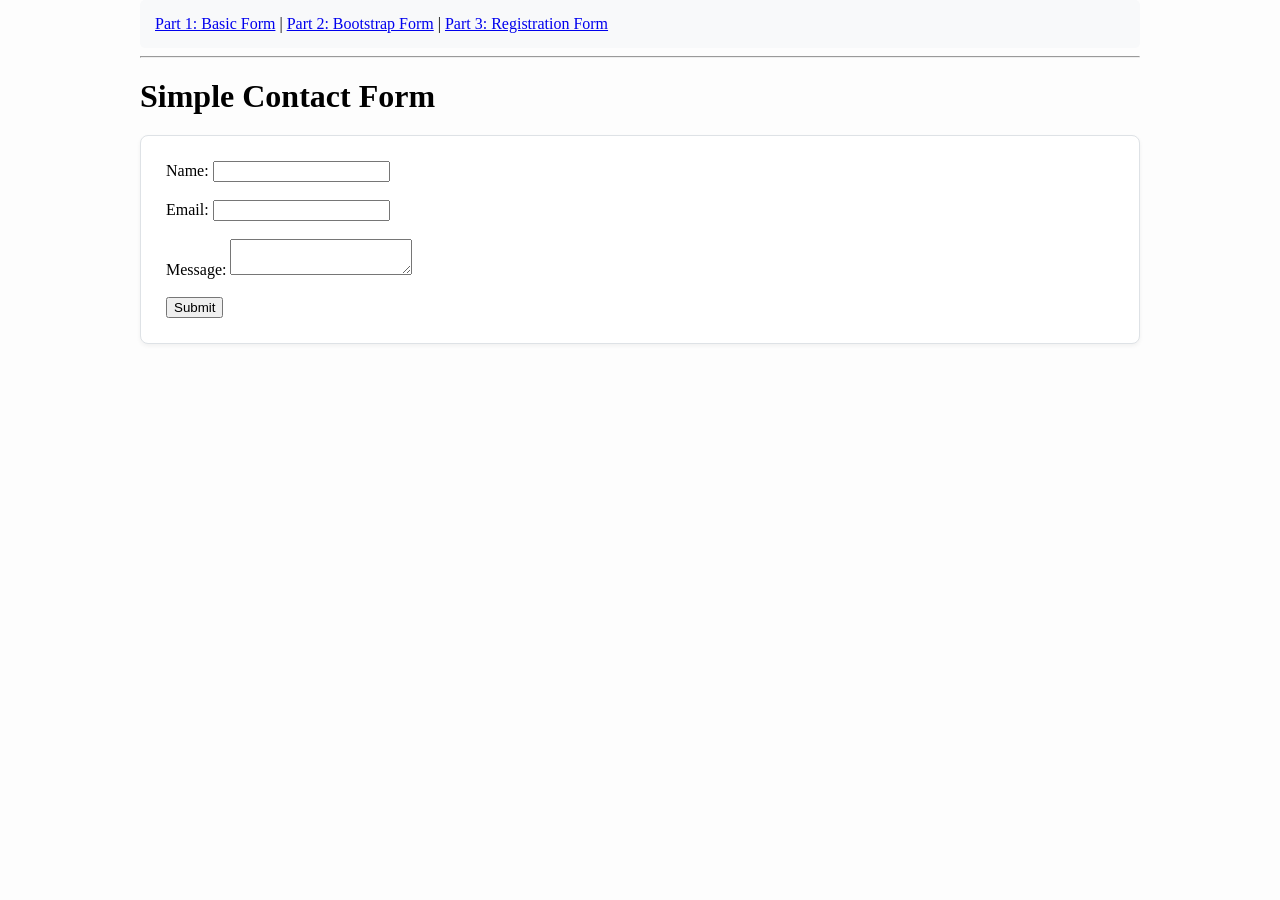
<file: index.html>
<!DOCTYPE html>
<html lang="en">
<head>
    <meta charset="UTF-8">
    <meta name="viewport" content="width=device-width, initial-scale=1.0">
    <link rel="stylesheet" href="style.css">
    <title>Part 1: Basic HTML Form</title>
</head>
<body>
    <nav>
        <a href="index.html">Part 1: Basic Form</a> | 
        <a href="part2.html">Part 2: Bootstrap Form</a> | 
        <a href="part3.html">Part 3: Registration Form</a>
    </nav>
    <hr>

    <h1>Simple Contact Form</h1>
    <form action="#" method="POST">
        <div>
            <label for="name">Name:</label>
            <input type="text" id="name" name="name" required maxlength="50">
        </div>
        <br>
        <div>
            <label for="email">Email:</label>
            <input type="email" id="email" name="email" required>
        </div>
        <br>
        <div>
            <label for="message">Message:</label>
            <textarea id="message" name="message" required maxlength="200"></textarea>
        </div>
        <br>
        <button type="submit">Submit</button>
    </form>
</body>
</html>
</file>
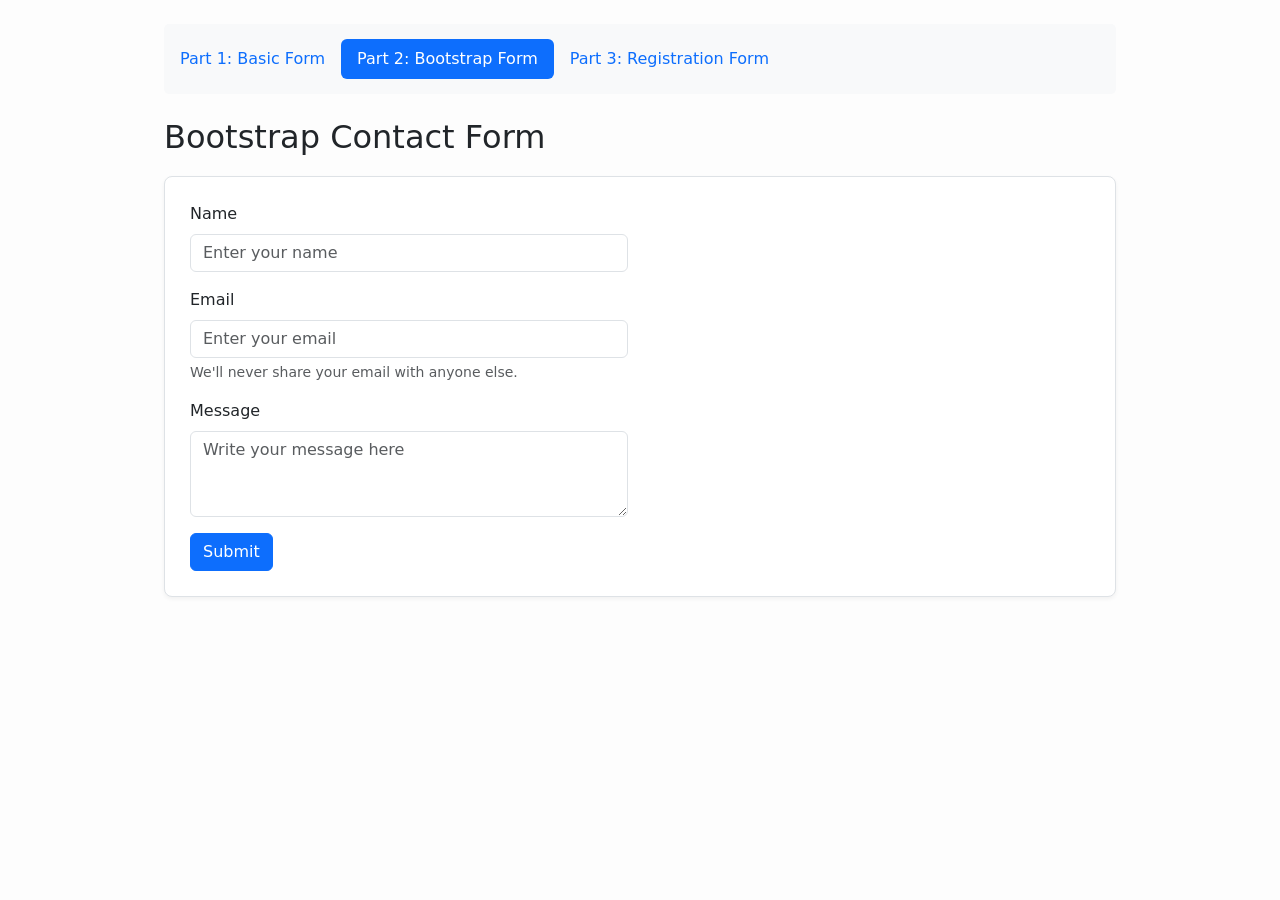
<file: part2.html>
<!DOCTYPE html>
<html lang="en">
<head>
    <meta charset="UTF-8">
    <meta name="viewport" content="width=device-width, initial-scale=1.0">
    <title>Part 2: Bootstrap Form</title>
    <link href="https://cdn.jsdelivr.net/npm/bootstrap@5.3.0/dist/css/bootstrap.min.css" rel="stylesheet">
    <link rel="stylesheet" href="style.css">
</head>
<body class="p-4">
    <nav class="nav nav-pills mb-4">
        <a class="nav-link" href="index.html">Part 1: Basic Form</a>
        <a class="nav-link active" href="part2.html">Part 2: Bootstrap Form</a>
        <a class="nav-link" href="part3.html">Part 3: Registration Form</a>
    </nav>

    <h2>Bootstrap Contact Form</h2>
    <form class="needs-validation" novalidate>
        <div class="row mb-3">
            <div class="col-md-6">
                <label for="name" class="form-label">Name</label>
                <input type="text" class="form-control" id="name" placeholder="Enter your name" required>
                <div class="valid-feedback">Looks good!</div>
                <div class="invalid-feedback">Name is required.</div>
            </div>
        </div>
        <div class="row mb-3">
            <div class="col-md-6">
                <label for="email" class="form-label">Email</label>
                <input type="email" class="form-control" id="email" placeholder="Enter your email" required>
                <div class="form-text">We'll never share your email with anyone else.</div>
                <div class="valid-feedback">Looks good!</div>
                <div class="invalid-feedback">Email is required and must be valid.</div>
            </div>
        </div>
        <div class="row mb-3">
            <div class="col-md-6">
                <label for="message" class="form-label">Message</label>
                <textarea class="form-control" id="message" rows="3" placeholder="Write your message here" required></textarea>
                <div class="valid-feedback">Looks good!</div>
                <div class="invalid-feedback">Message is required.</div>
            </div>
        </div>
        <button class="btn btn-primary" type="submit">Submit</button>
    </form>

    <script>
        (() => {
            'use strict'
            const forms = document.querySelectorAll('.needs-validation')
            Array.from(forms).forEach(form => {
                form.addEventListener('submit', event => {
                    if (!form.checkValidity()) {
                        event.preventDefault()
                        event.stopPropagation()
                    }
                    form.classList.add('was-validated')
                }, false)
            })
        })()
    </script>
</body>
</html>
</file>
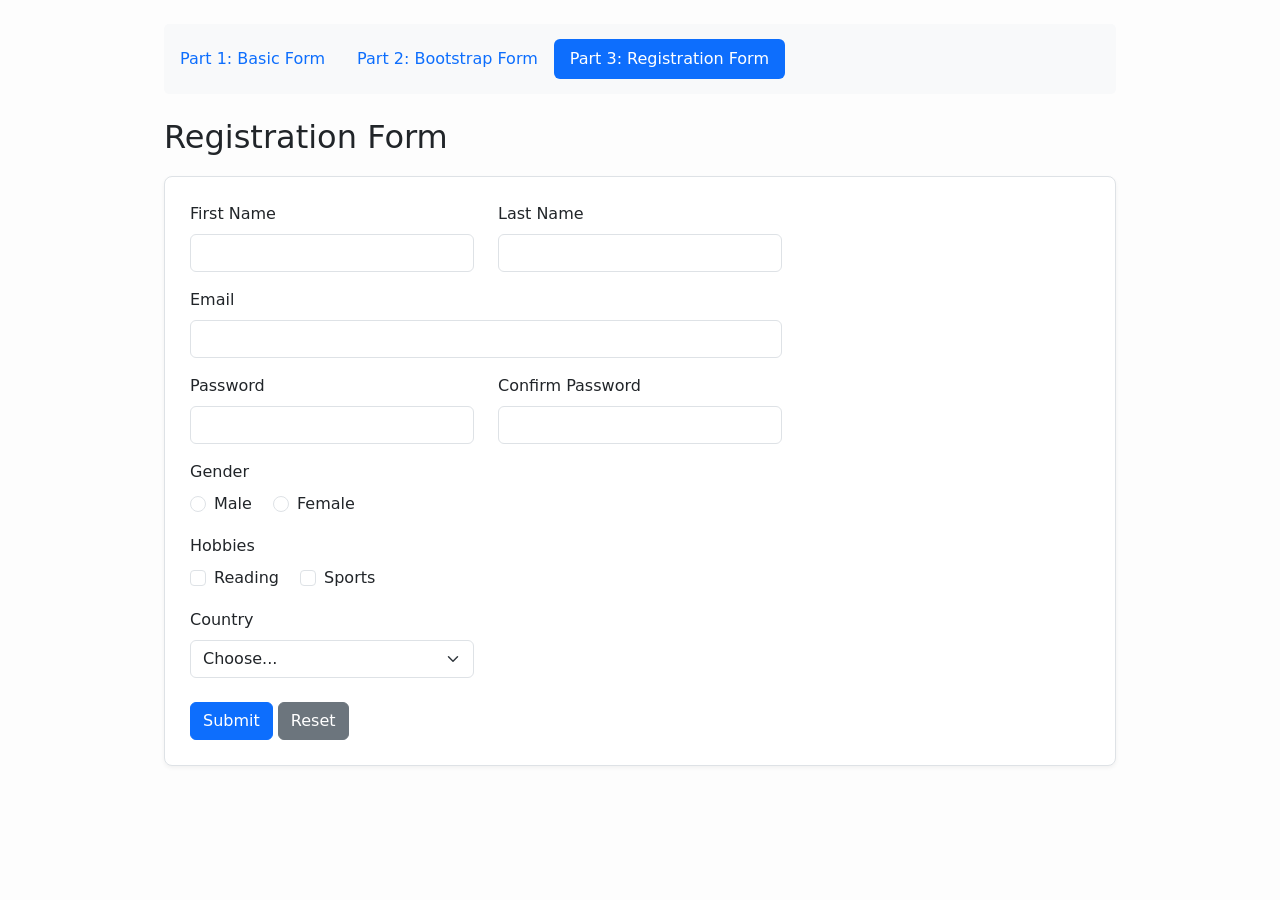
<file: part3.html>
<!DOCTYPE html>
<html lang="en">
<head>
    <meta charset="UTF-8">
    <meta name="viewport" content="width=device-width, initial-scale=1.0">
    <title>Part 3: Registration Form</title>
    <link href="https://cdn.jsdelivr.net/npm/bootstrap@5.3.0/dist/css/bootstrap.min.css" rel="stylesheet">
    <link rel="stylesheet" href="style.css">
</head>
<body class="p-4">
    <nav class="nav nav-pills mb-4">
        <a class="nav-link" href="index.html">Part 1: Basic Form</a>
        <a class="nav-link" href="part2.html">Part 2: Bootstrap Form</a>
        <a class="nav-link active" href="part3.html">Part 3: Registration Form</a>
    </nav>

    <h2>Registration Form</h2>
    <form class="needs-validation" novalidate>
        <div class="row mb-3">
            <div class="col-md-4">
                <label for="firstName" class="form-label">First Name</label>
                <input type="text" class="form-control" id="firstName" required>
                <div class="valid-feedback">Looks good!</div>
                <div class="invalid-feedback">First name is required.</div>
            </div>
            <div class="col-md-4">
                <label for="lastName" class="form-label">Last Name</label>
                <input type="text" class="form-control" id="lastName" required>
                <div class="valid-feedback">Looks good!</div>
                <div class="invalid-feedback">Last name is required.</div>
            </div>
        </div>
        
        <div class="row mb-3">
            <div class="col-md-8">
                <label for="regEmail" class="form-label">Email</label>
                <input type="email" class="form-control" id="regEmail" required>
                <div class="valid-feedback">Looks good!</div>
                <div class="invalid-feedback">Valid email is required.</div>
            </div>
        </div>

        <div class="row mb-3">
            <div class="col-md-4">
                <label for="password" class="form-label">Password</label>
                <input type="password" class="form-control" id="password" minlength="8" required>
                <div class="valid-feedback">Looks good!</div>
                <div class="invalid-feedback">Password must be at least 8 characters.</div>
            </div>
            <div class="col-md-4">
                <label for="confirmPassword" class="form-label">Confirm Password</label>
                <input type="password" class="form-control" id="confirmPassword" minlength="8" required>
                <div class="valid-feedback">Looks good!</div>
                <div class="invalid-feedback">Please confirm your password.</div>
            </div>
        </div>

        <div class="mb-3">
            <label class="form-label d-block">Gender</label>
            <div class="form-check form-check-inline">
                <input class="form-check-input" type="radio" name="gender" id="genderMale" required>
                <label class="form-check-label" for="genderMale">Male</label>
            </div>
            <div class="form-check form-check-inline">
                <input class="form-check-input" type="radio" name="gender" id="genderFemale" required>
                <label class="form-check-label" for="genderFemale">Female</label>
            </div>
        </div>

        <div class="mb-3">
            <label class="form-label d-block">Hobbies</label>
            <div class="form-check form-check-inline">
                <input class="form-check-input" type="checkbox" id="hobbyReading">
                <label class="form-check-label" for="hobbyReading">Reading</label>
            </div>
            <div class="form-check form-check-inline">
                <input class="form-check-input" type="checkbox" id="hobbySports">
                <label class="form-check-label" for="hobbySports">Sports</label>
            </div>
        </div>

        <div class="row mb-4">
            <div class="col-md-4">
                <label for="country" class="form-label">Country</label>
                <select class="form-select" id="country" required>
                    <option value="" selected disabled>Choose...</option>
                    <option value="1">Kazakhstan</option>
                    <option value="2">USA</option>
                    <option value="3">Other</option>
                </select>
                <div class="valid-feedback">Looks good!</div>
                <div class="invalid-feedback">Please select a country.</div>
            </div>
        </div>

        <button class="btn btn-primary" type="submit">Submit</button>
        <button class="btn btn-secondary" type="reset">Reset</button>
    </form>

    <script>
        (() => {
            'use strict'
            const forms = document.querySelectorAll('.needs-validation')
            Array.from(forms).forEach(form => {
                form.addEventListener('submit', event => {
                    if (!form.checkValidity()) {
                        event.preventDefault()
                        event.stopPropagation()
                    }
                    form.classList.add('was-validated')
                }, false)
            })
        })()
    </script>
</body>
</html>
</file>
<file: style.css>
body {
    max-width: 1000px;
    margin: 0 auto;
    background-color: #fdfdfd;
}

nav {
    background-color: #f8f9fa;
    padding: 15px;
    border-radius: 5px;
}

form {
    background-color: #ffffff;
    padding: 25px;
    border: 1px solid #dee2e6;
    border-radius: 8px;
    box-shadow: 0 2px 4px rgba(0, 0, 0, 0.05);
}

h1, h2 {
    margin-top: 20px;
    margin-bottom: 20px;
}
</file>
